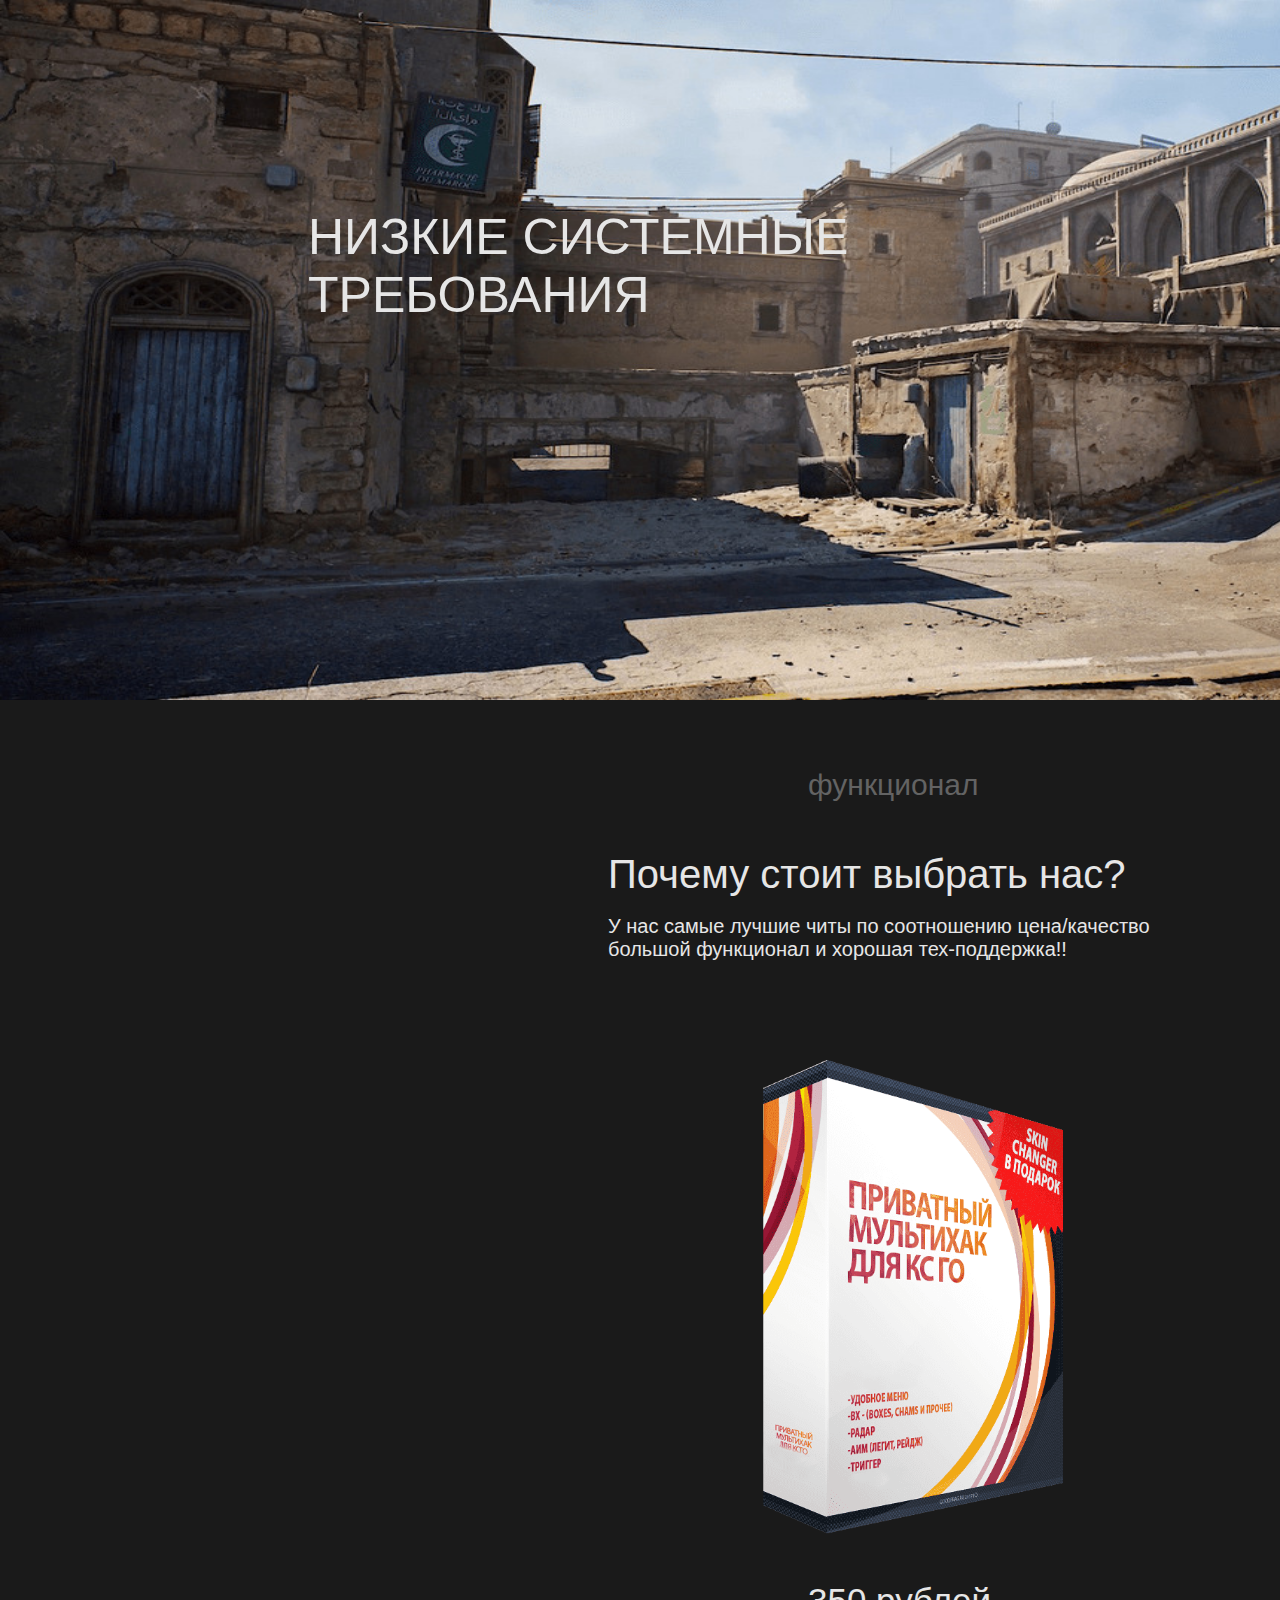
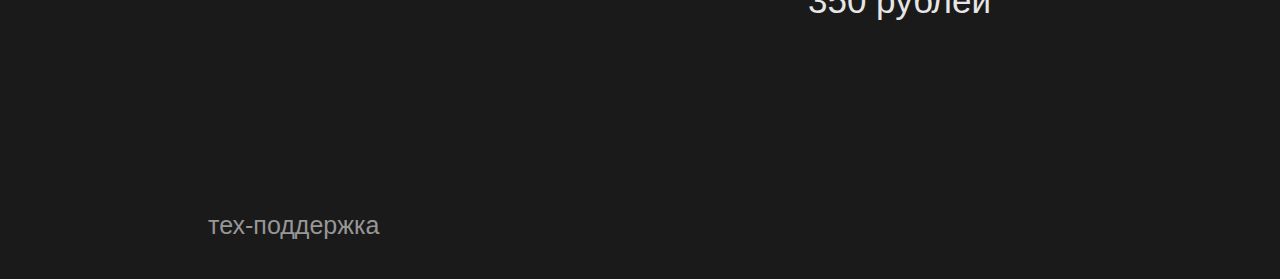
<file: index.html>
<!DOCTYPE html>
<html>
	<head>
		 <link href="style.css" rel="stylesheet">
		 <meta charset="UTF-8">
		 <title>BroProCheat</title>
		 <link rel="shortcut icon" href="ico.ico" type="image/x-icon">
	</head>
	<body>

		<a class="baner-text">НИЗКИЕ СИСТЕМНЫЕ </br>ТРЕБОВАНИЯ</a>
		<a class="info-pc"> ОПЕРАТИВНАЯ ПАМЯТЬ ОТ 1 ГБ</a></br></br>
		<a class="info-pc">WINDOWS XP -WINDOWS 10</a></br></br>
		<a class="info-pc">ВИДЕОКАРТА ОТ 512 МБ</a></br>

		<div class="main1">
			<a class="fun" href="fun.html">функционал</a></br></br>

			</br><a class="what-me">Почему стоит выбрать нас?</a></br></br>
			<a class="what-me1">У нас самые лучшие читы по соотношению цена/качество</a></br>
			<a class="what-me1">большой функционал и хорошая тех-поддержка!!</a></br>

			<img class="img23" src="123.png" width="700">
			<a class="bye">350 рублей</a>
			<iframe class="me" src="https://yoomoney.ru/quickpay/button-widget?targets=Bye&default-sum=350&button-text=11&yoomoney-payment-type=on&button-size=l&button-color=black&successURL=https%3A%2F%2Fdrive.google.com%2Ffile%2Fd%2F1c4EOr4T1k2CsQvQSq1UF_dDKolV46fxc%2Fview%3Fusp%3Dsharing&quickpay=small&account=4100116601855480&" width="227" height="48" frameborder="0" allowtransparency="true" scrolling="no"></iframe>

			<a class="email" href="mailto:homics228@gmail.com">тех-поддержка</a>	
			<a class="what-me2">мы не-несем никакой ответственности за наш чит</a>
		</div>
	</body>
</html>
</file>
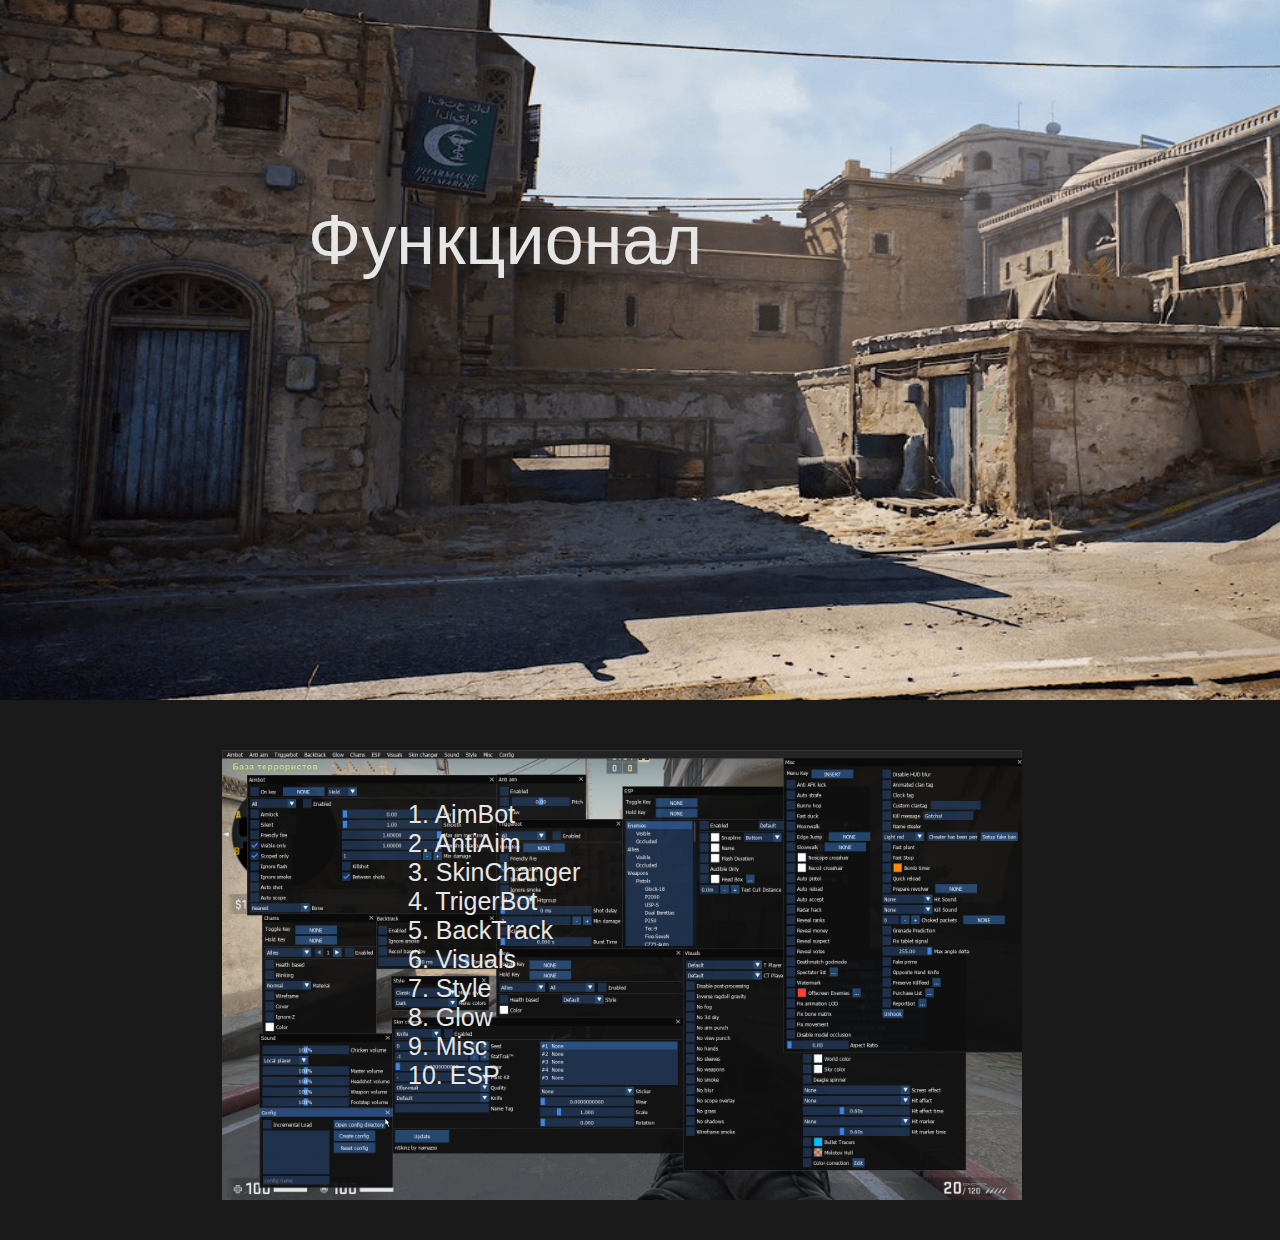
<file: fun.html>
<!DOCTYPE html>
<html>
	<head>
		 <link href="style.css" rel="stylesheet">
		 <meta charset="UTF-8">
		 <title>BroProCheat</title>
		 <link rel="shortcut icon" href="ico.ico" type="image/x-icon">
	</head>
	<body>
		<a class="fun2">Функционал</a>

		<div class="main1">
			<div class="fov">
			<a class="text1">1. AimBot</a><br>
			<a class="text1">2. AntiAim</a><br>
			<a class="text1">3. SkinChanger</a><br>
			<a class="text1">4. TrigerBot</a><br>
			<a class="text1">5. BackTrack</a><br>
			<a class="text1">6. Visuals</a><br>
			<a class="text1">7. Style</a><br>
			<a class="text1">8. Glow</a><br>
			<a class="text1">9. Misc</a><br>
			<a class="text1">10. ESP</a><br>
		</div>
		</div>

		<div class="funphoto">
			<img src="fun.png" width="800px">
		</div>

	</body>
</html>
</file>
<file: style.css>
body {
	background-color: #1A1A1A; 
	background-image: url(baner.jpeg);
	background-size: 1905px 700px;
	background-repeat: no-repeat;
}

.main1 {
	margin-top:700px;
}

a {
	font-family: Arial Black,Arial Bold,Gadget,sans-serif; 
	color: #E6E6E6;
}

.baner-text {
	position: absolute;
	font-size: 50px;
	color: #E6E6E6;
	margin-top: 200px;
	margin-left:300px;
}

.info-pc {
	position: absolute;
	margin-top: -370px;
	margin-left:300px;
	color: #E6E6E6;
	font-size: 20px;
}

.what-me {
	margin-left:600px;
	font-size: 40px;
}

.what-me1 {
	margin-left:600px;
	font-size: 20px;
	padding-bottom:550px;
}

.what-me2 {
	position: absolute;
	margin-left:600px;
	font-size: 15px;
	margin-top:850px;
	margin-left:1600px;
}

.email {
	font-size:25px;
	position: absolute;
	color:#979797;
	text-decoration: none;
	margin-top:850px;
	padding-bottom:20px;
	margin-left:200px;
}

.img23 {
	position: absolute;
	margin-top:-20px;
	margin-left:560px;
}

.me {
	position: absolute;
	margin-top: 700px;
	margin-left: 800px;
}

.fun {
	text-decoration: none;
	position: absolute;
	font-size: 30px;
	margin-top:-30px;
	margin-left: 800px;
	color: #636363;
}

.fun2 {
	position: absolute;
	font-size:70px;
	margin-top:-500px;
	margin-left: 300px;
}

.text1 {
	margin-left: 400px;
	font-size:25px;
}

.fov {
	float:left;
	position: absolute;
	margin-top: 100px;
	padding-bottom:150px;
}

.funphoto {
	margin-top:50px;
	float:right;
	margin-right:250px;
}

.bye {
	position: absolute;
	margin-top: 620px;
	margin-left: 800px;
	font-size: 35px;
}
</file>
